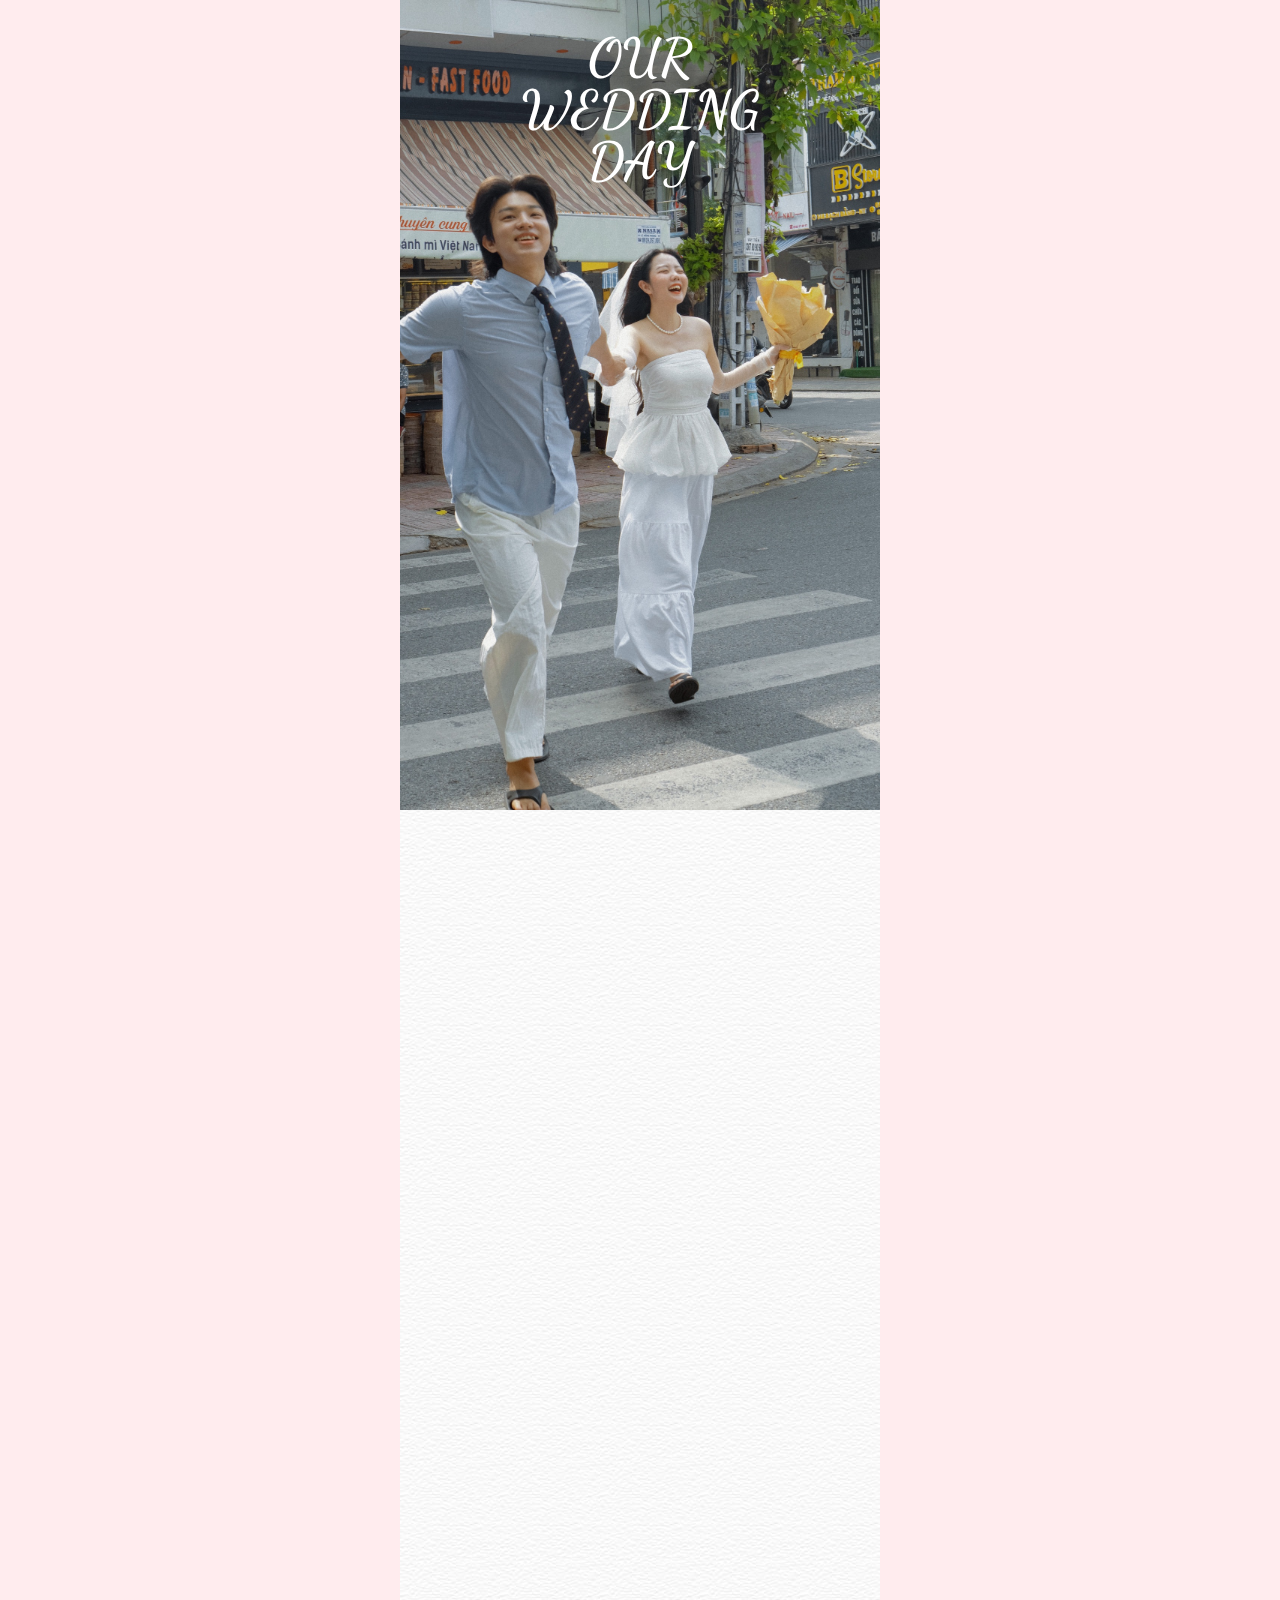
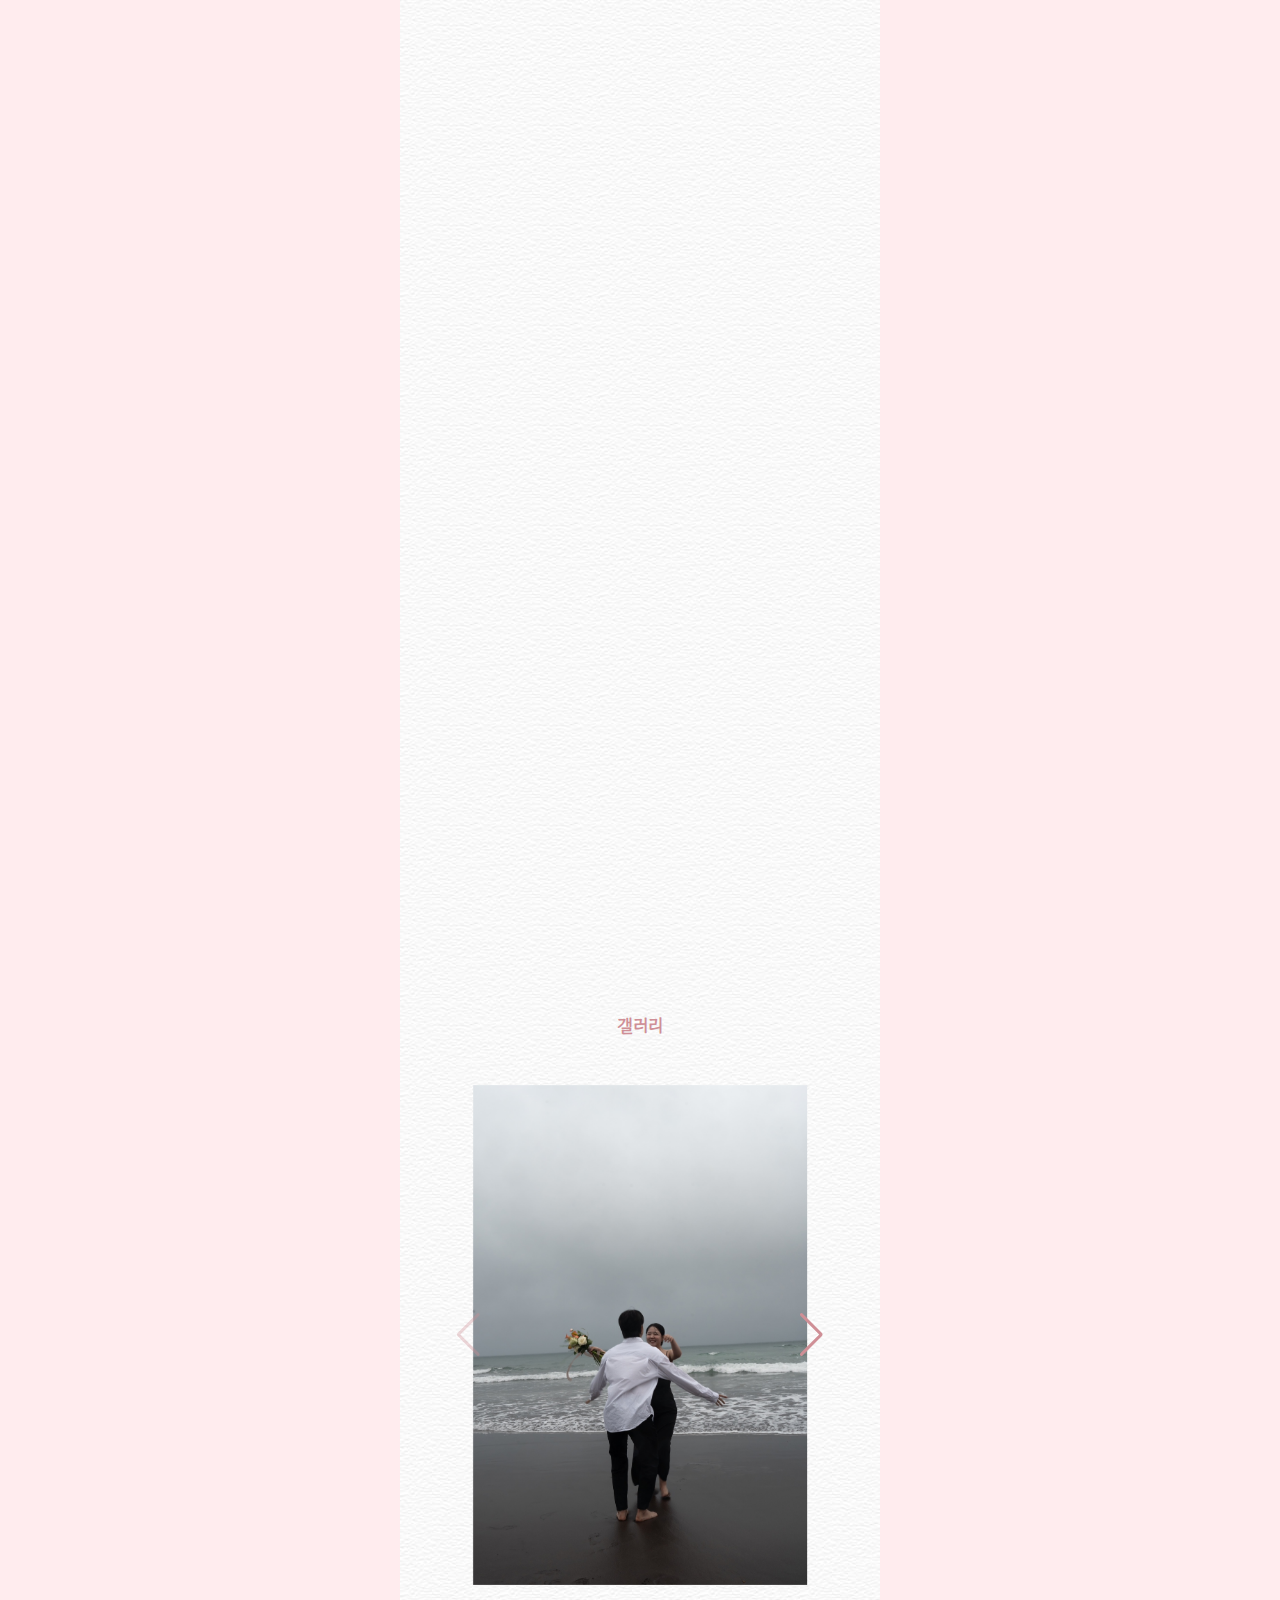
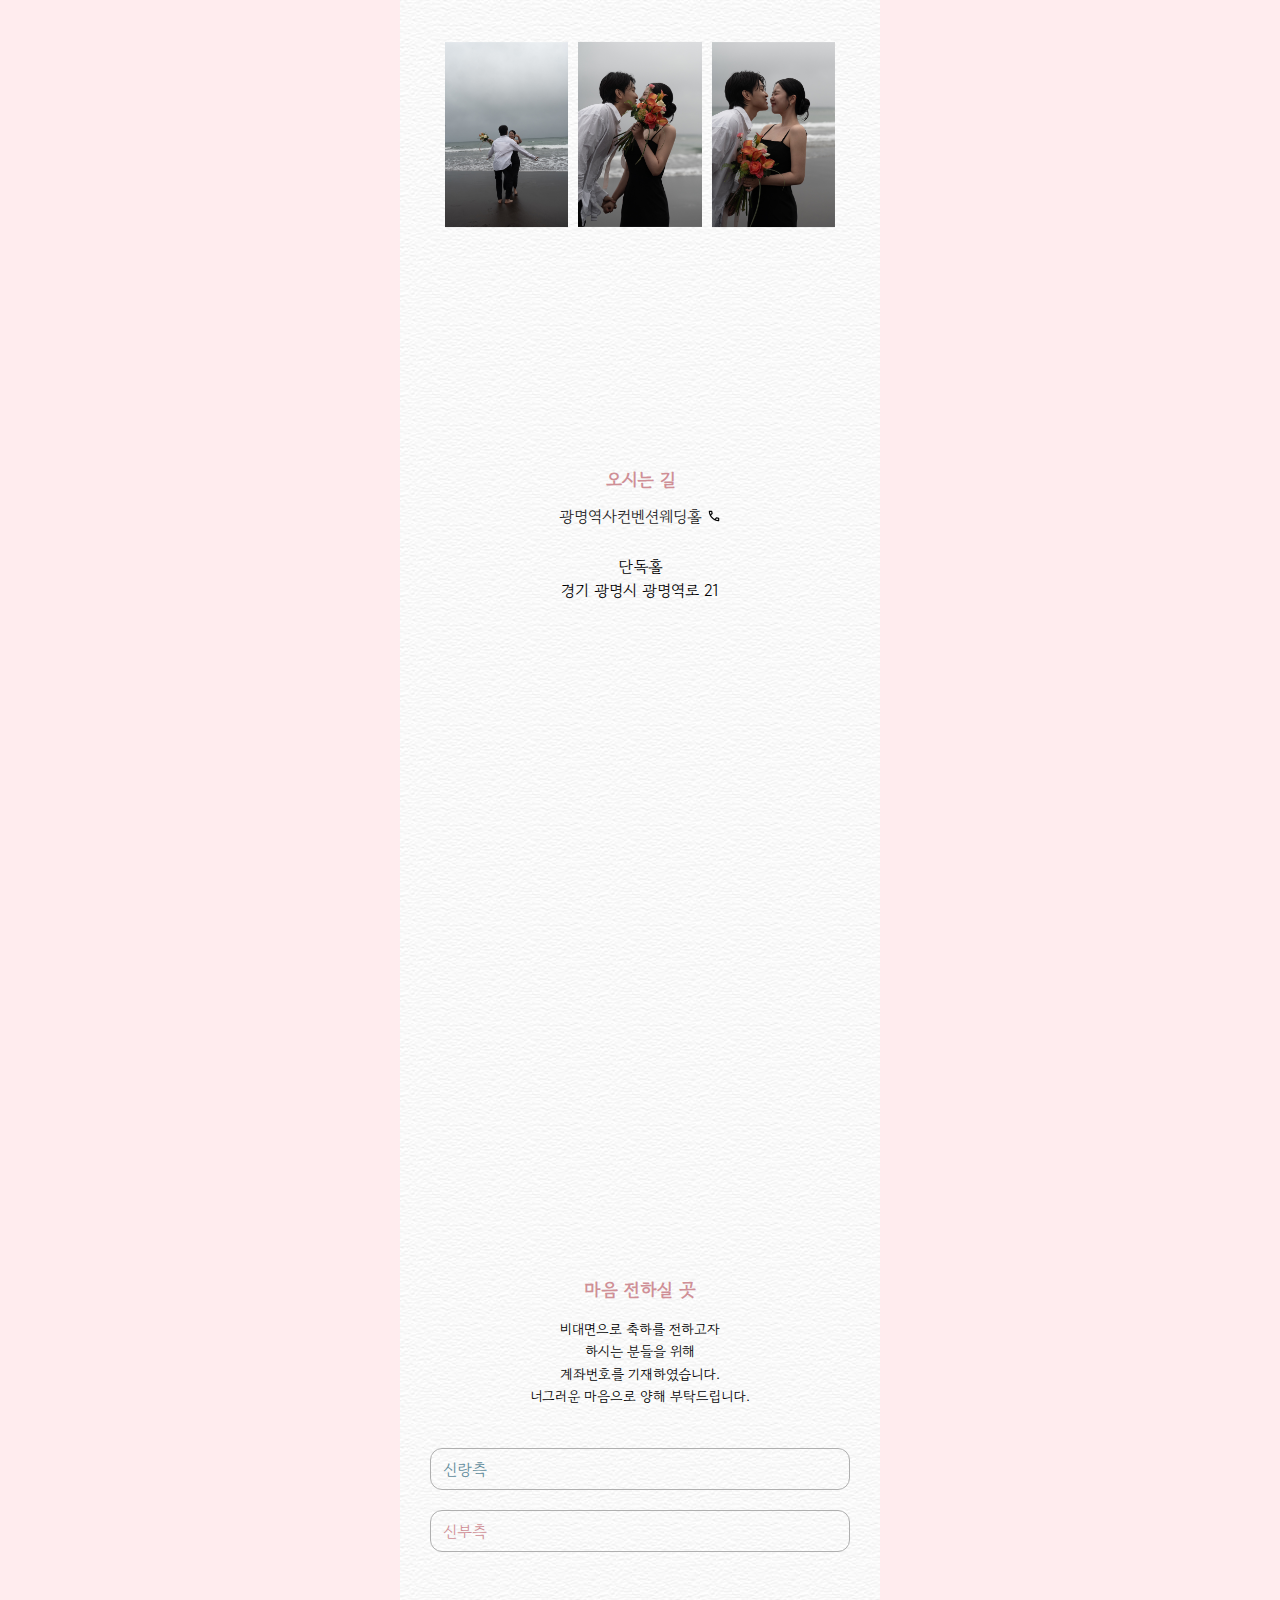
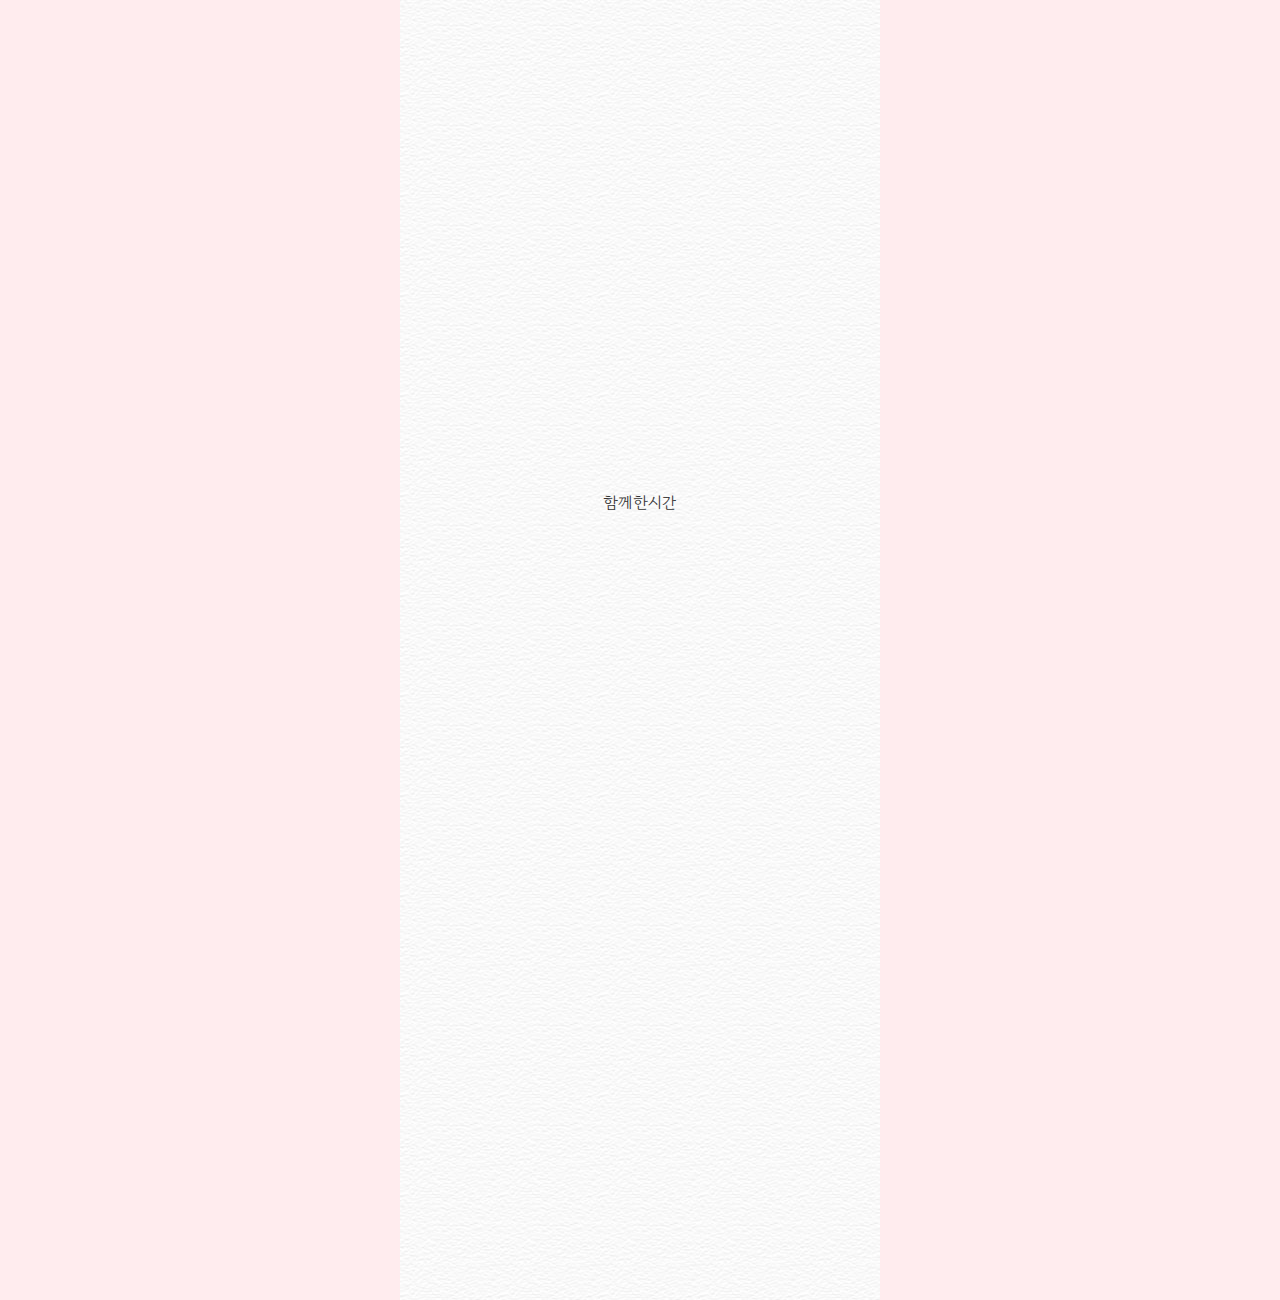
<file: index.html>
<!DOCTYPE html>
<html lang="en">
<head>
    <meta charset="UTF-8">
    <meta name="viewport" content="width=device-width, initial-scale=1.0">
    <title>한선우 ♥ 박주홍 결혼합니다.</title>
    <meta property="og:title" content="한선우 ♥ 박주홍 결혼합니다.">
    <meta property="og:type" content="website">
    <meta property="og:description" content="2024년 9월 1일 일요일 오후 3시">
    <meta property="og:locale" content="ko_KR">
    <meta property="og:image" content="assets/img/main3.jpeg" /> 
    <meta property="og:title" content="웹사이트 이름" /> 
    <link rel="stylesheet" href="assets/css/reset.css">
    <link rel="stylesheet" href="assets/css/font.css">
    <link rel="stylesheet" href="assets/css/common2.css">
    <link rel="preconnect" href="https://fonts.googleapis.com">
    <link rel="preconnect" href="https://fonts.gstatic.com" crossorigin>
    <link href="https://fonts.googleapis.com/css2?family=Gowun+Dodum&display=swap" rel="stylesheet">
    <link rel="stylesheet" href="https://cdn.jsdelivr.net/npm/swiper@11/swiper-bundle.min.css" />
    <script src="https://cdn.jsdelivr.net/npm/swiper@11/swiper-bundle.min.js"></script>
    <script charset="UTF-8" class="daum_roughmap_loader_script" src="https://ssl.daumcdn.net/dmaps/map_js_init/roughmapLoader.js"></script>
</head>
<body>
    <div class="wrap">
        
        <div class="container main">
            <h2 class="fadeup txt">Our<br>Wedding<br>Day</h2>
            <div class="fadeup">
            </div>
            <div class="reveal">
                <div class="image-wrap">
                    <img src="assets/img/main3.jpeg" alt="">
                </div>
            </div>
        </div>
        <div class="container intro">
            <div class="fadeup txt-line">
                2024년 9월 1일 일요일 오후 3시<br>
                광명역사컨벤션웨딩홀 단독홀
            </div>
            <div class="fadeup txt">
                <p class="color">Sunwoo and Juhong</p>
                <p>
                    언제나 서로를 최우<span class="point">선</span>으로 생각하며<br>
                    무슨 일이 있더라도 함께하는 <span class="point">우</span>리가 되겠습니다.<br>
                    <br>
                    앞으로 백 년 인생의 <span class="point">주</span>인공이 되어<br>
                    찬란하고 아름다운 다<span class="point">홍</span>빛으로 물들 사랑 이야기<br>
                    <br>
                    그 시작을 함께 빛내주시면<br>
                    기대에 부응하여 행복하게 잘 살겠습니다.<br>
                </p>
            </div>
            <div class="reveal">
                <div class="image-wrap">
                    <img src="assets/img/1.png" alt="">
                </div>
            </div>
            <div class="fadeup txt-name">
                <p>한동균·강미화의 <span>아들</span> <span>선우</span></p>
                <p>박원우·이정희의 <span>딸</span> <span>주홍</span></p>
            </div>
        </div>
        <div class="container calendar">
            <h2 class="fadeup">구월의<br>첫번째 날.</h2>
            <div class="fadeup cal">
                <table>
                    <tr>
                        <th class="red">일</th>
                        <th>월</th>
                        <th>화</th>
                        <th>수</th>
                        <th>목</th>
                        <th>금</th>
                        <th>토</th>
                    </tr>
                    <tr>
                        <td class="red target">1</td>
                        <td>2</td>
                        <td>3</td>
                        <td>4</td>
                        <td>5</td>
                        <td>6</td>
                        <td class="gray">7</td>
                    </tr>
                    <tr>
                        <td class="red">8</td>
                        <td>9</td>
                        <td>10</td>
                        <td>11</td>
                        <td>12</td>
                        <td>13</td>
                        <td class="gray">14</td>
                    </tr>
                    <tr>
                        <td class="red">15</td>
                        <td class="red">16</td>
                        <td class="red">17</td>
                        <td class="red">18</td>
                        <td>19</td>
                        <td>20</td>
                        <td class="gray">21</td>
                    </tr>
                    <tr>
                        <td class="red">22</td>
                        <td>23</td>
                        <td>24</td>
                        <td>25</td>
                        <td>26</td>
                        <td>27</td>
                        <td class="gray">28</td>
                    </tr>
                    <tr>
                        <td class="red">29</td>
                        <td>30</td>
                        <td></td>
                        <td></td>
                        <td></td>
                        <td></td>
                        <td></td>
                    </tr>
                </table>
            </div>
            <div class="fadeup count-box">
                <p>선우 <span>❤</span> 주홍 <span>결혼식까지</span></p>
                <div class="item day">1</div>
                <div class="item hour">2</div>
                <div class="item min">3</div>
                <div class="item sec">4</div>
            </div>
        </div>
        <div class="container gallery">
            <h2 class="sub-tit">갤러리</h2>
            <div class="img-wrap">
                <div style="--swiper-navigation-color: #fff; --swiper-pagination-color: #fff" class="swiper mySwiper2">
                    <div class="swiper-wrapper">
                      <div class="swiper-slide">
                        <img src="assets/img/1.jpeg" />
                      </div>
                      <div class="swiper-slide">
                        <img src="assets/img/2.jpeg" />
                      </div>
                      <div class="swiper-slide">
                        <img src="assets/img/3.jpeg" />
                      </div>
                      <div class="swiper-slide">
                        <img src="assets/img/4.jpeg" />
                      </div>
                      <div class="swiper-slide">
                        <img src="assets/img/5.jpeg" />
                      </div>
                      <div class="swiper-slide">
                        <img src="assets/img/6.jpeg" />
                      </div>
                      <div class="swiper-slide">
                        <img src="assets/img/7.jpeg" />
                      </div>
                      <div class="swiper-slide">
                        <img src="assets/img/8.jpeg" />
                      </div>
                    </div>
                    <div class="swiper-button-next"></div>
                    <div class="swiper-button-prev"></div>
                  </div>
                  <div thumbsSlider="" class="swiper mySwiper">
                    <div class="swiper-wrapper">
                      <div class="swiper-slide">
                        <img src="assets/img/1.jpeg" />
                      </div>
                      <div class="swiper-slide">
                        <img src="assets/img/2.jpeg" />
                      </div>
                      <div class="swiper-slide">
                        <img src="assets/img/3.jpeg" />
                      </div>
                      <div class="swiper-slide">
                        <img src="assets/img/4.jpeg" />
                      </div>
                      <div class="swiper-slide">
                        <img src="assets/img/5.jpeg" />
                      </div>
                      <div class="swiper-slide">
                        <img src="assets/img/6.jpeg" />
                      </div>
                      <div class="swiper-slide">
                        <img src="assets/img/7.jpeg" />
                      </div>
                      <div class="swiper-slide">
                        <img src="assets/img/8.jpeg" />
                      </div>
   
                    </div>
                  </div>
            </div>
        </div>
        <div class="container location">
            <div class="reveal">
                <h2 class="sub-tit">오시는 길</h2>
                <div class="info-box">
                    <a href="tel:028997400" var="placeTel">광명역사컨벤션웨딩홀 <i class="icon call"></i></a>
                    <p>
                        단독홀<br>
                        경기 광명시 광명역로 21
                    </p>
                    <div class="map">
                        <div id="daumRoughmapContainer1722229802074" class="root_daum_roughmap root_daum_roughmap_landing"></div>
                    </div>
                </div>
            </div>
        </div>
        <div class="container infomation">
            <div class="reveal">
                <h2 class="sub-tit">마음 전하실 곳</h2>
                <p class="sub-txt">
                    비대면으로 축하를 전하고자<br>
                    하시는 분들을 위해<br>
                    계좌번호를 기재하였습니다.<br>
                    너그러운 마음으로 양해 부탁드립니다.
                </p>
                <div class="account-wrap">
                    <div class="account-tit" onclick="collapse(this);">신랑측</div>
                    <ul class="account-list">
                        <li>
                            <div class="txt">
                                <strong>신랑</strong>
                                <p id="account1">110-1123-324412</p>
                                <p>카카오 한선우</p>
                            </div>
                            <div class="btn">
                                <a href="javascript:void();" onclick="copy('account1');return false;">복사</a>
                            </div>
                        </li>
                        <li>
                            <div class="txt">
                                <strong>신랑 아버지</strong>
                                <p id="account2">670-21-0050-631</p>
                                <p>국민은행 한동균</p>
                            </div>
                            <div class="btn">
                                <a href="javascript:void();" onclick="copy('account2');return false;">복사</a>
                            </div>
                        </li>
                        <li>
                            <div class="txt">
                                <strong>신랑 어머니</strong>
                                <p id="account3">452-02-111142</p>
                                <p>신한은행 강미화</p>
                            </div>
                            <div class="btn">
                                <a href="javascript:void();" onclick="copy('account3');return false;">복사</a>
                            </div>
                        </li>
                    </ul>
                </div>
                <div class="account-wrap">
                    <div class="account-tit" onclick="collapse(this);">신부측</div>
                    <ul class="account-list">
                        <li>
                            <div class="txt">
                                <strong>신부</strong>
                                <p id="account4">110-1123-324412</p>
                                <p>카카오 박주홍</p>
                            </div>
                            <div class="btn">
                                <a href="javascript:void();" onclick="copy('account4');return false;">복사</a>
                            </div>
                        </li>
                        <li>
                            <div class="txt">
                                <strong>신부 아버지</strong>
                                <p id="account5">207080-56-105332</p>
                                <p>농협은행 박원우</p>
                            </div>
                            <div class="btn">
                                <a href="javascript:void();" onclick="copy('account5');return false;">복사</a>
                            </div>
                        </li>
                        <li>
                            <div class="txt">
                                <strong>신부 어머니</strong>
                                <p id="account6">327-0700-9290</p>
                                <p>우리은행 이정희</p>
                            </div>
                            <div class="btn">
                                <a href="javascript:void();" onclick="copy('account6');return false;">복사</a>
                            </div>
                        </li>
                    </ul>
                </div>
            </div>
        </div>
        <div class="container last">
            <div class="reveal">
                <p>함께한시간</p>
                <p class="dDay"></p>
                <div class="image-wrap">
                    <img src="assets/img/2.png" alt="">
                </div>
            </div>
        </div>
    </div>
    <!-- <div class="mask">
        <div id="particle"></div>
    </div> -->
    <div id="particle"></div>
    <script>
        
    var swiper = new Swiper(".mySwiper", {
      spaceBetween: 10,
      slidesPerView: 3,
      freeMode: true,
      watchSlidesProgress: true,
    });
    var swiper2 = new Swiper(".mySwiper2", {
      spaceBetween:0,
      navigation: {
        nextEl: ".swiper-button-next",
        prevEl: ".swiper-button-prev",
      },
      thumbs: {
        swiper: swiper,
      },
    });
    </script>
    <script charset="UTF-8">
        new daum.roughmap.Lander({
            "timestamp" : "1722229802074",
            "key" : "2k7hw",
            "mapWidth" : "390",
            "mapHeight" : "360"
        }).render();
    </script>
    <script>
    </script>
     <script src="assets/js/common.js"></script>    
</body>
</html>
</file>
<file: assets/css/font.css>
@charset "utf-8";

@font-face {
  font-family: 'NotoSans';
  font-display: swap;
  src: url('../font/Noto_Sans_KR/static/NotoSansKR-Thin.ttf');
  font-weight: 300;
}
@font-face {
  font-family: 'NotoSans';
  font-display: swap;
  src: url('../font/Noto_Sans_KR/static/NotoSansKR-Regular.ttf');
  font-weight: 400;
}
@font-face {
    font-family: 'NotoSans';
    font-display: swap;
    src: url('../font/Noto_Sans_KR/static/NotoSansKR-Medium.ttf');
    font-weight: 500;
}

@font-face {
  font-family: 'Dacing';
  font-weight: 900;
  font-display: swap;
  src: url('../font/Dancing_Script/static/DancingScript-Bold.ttf') 
}
@font-face {
    font-family: 'Dacing';
    font-weight: 600;
    font-display: swap;
    src: url('../font/Dancing_Script/static/DancingScript-SemiBold.ttf') 
}
@font-face {
    font-family: 'Dacing';
    font-weight: 500;
    font-display: swap;
    src: url('../font/Dancing_Script/static/DancingScript-Medium.ttf') 
}
@font-face {
    font-family: 'Dacing';
    font-weight: 400;
    font-display: swap;
    src: url('../font/Dancing_Script/static/DancingScript-Regular.ttf') 
}
</file>
<file: assets/css/common2.css>
@charset "utf-8";
body {
    background:#ffecee
}
.particle {
    position:absolute;
    top:0;
    left: 0;
    width: 100vw;
    height: 100vh;
}
.mask {
    position:absolute;
    top: 0;
    left: 0;
    width: 100vw;
    height: 100vh;
    background:rgba(0,0,0,.8);
    z-index: 99999;
}
@keyframes fallen_1 {
    100% {
        top: calc(100% + 20px);
        transform: rotateX(-233070936026deg) rotateY(-1505794981590deg) rotateZ(-753941424566deg);
   }
}
@keyframes fallen_2 {
    100% {
        top: calc(100% + 20px);
        transform: rotateX(-2077634339070deg) rotateY(-1590228598864deg) rotateZ(-2044940232393deg);
   }
}
@keyframes fallen_3 {
    100% {
        top: calc(100% + 20px);
        transform: rotateX(-1102927046519deg) rotateY(-1781484039576deg) rotateZ(-1793482508272deg);
   }
}
@keyframes fallen_4 {
    100% {
        top: calc(100% + 20px);
        transform: rotateX(-1501826038202deg) rotateY(-320692051517deg) rotateZ(-1045719397955deg);
   }
}
@keyframes fallen_5 {
    100% {
        top: calc(100% + 20px);
        transform: rotateX(-236267320063deg) rotateY(-269934919128deg) rotateZ(-2059497871299deg);
   }
}

.gowun-dodum-regular {
    font-family: "Gowun Dodum", sans-serif;
    font-weight: 400;
    font-style: normal;
}

.wrap {
    width: 100vw;
    max-width: 480px;
    margin: 0 auto;
    font-family: 'Gowun Dodum', serif;
    overflow: hidden;
    background:url(../img/icon/bg_img_white.jpg);
    background-repeat: repeat;
}

.container {
    display: grid;
    place-items: center;
    height: 90vh;
    width: 100%;
    position: relative;
}

.image-wrap {
    transition: 1s ease-out;
    transition-delay: 0.2s;
    position: relative;
    width: 100%;
    height: 90vh;
    overflow: hidden;
    clip-path: polygon(0 100%, 100% 100%, 100% 100%, 0 100%);
    visibility: hidden;
}

.image-wrap img {
    transform: scale(1.3);
    transition: 2s ease-out;
    width: 100%;
    height: 100%;
    object-fit: cover;
}

.animating .image-wrap {
    clip-path: polygon(0 0, 100% 0, 100% 100%, 0 100%);
    visibility: visible;
    transform: skewY(0);
}

.animating img {
    transform: scale(1);
    transition: 2s ease-out;
}

.fadeup {
    opacity: 0;
    transition: 0.2s ease-out;
    transform: translateY(40px);
}

.fading-up {
    opacity: 1;
    transition: 1s ease-out;
    transform: translateY(0px);
    transition-delay: 0.4s;
}

.reveal {
    width: 100%;
    height: 90vh;
}

.main .image-wrap {
    /* position:absolute;
    top:50%;
    left: 50%;
    transform: translate(-50%,-50%);
    width:380px;
    height: 480px;
    border-radius: 10%; */
}

.main .txt {
    position: absolute;
    font-family: 'Dacing';
    font-size: 52px;
    text-transform: uppercase;
    font-weight: bold;
    text-align: center;
    z-index: 99;
    color: #fff;
    top: 4%;
    width: 50%;
    left: 50%;
    transform: translateX(-50%);
}

.color,
.sub-tit {
    color: #cf8f96;
}

.intro {
    padding: 60px 0;
}

.intro .reveal {
    height: 30vh;
    position: relative;
}

.intro .image-wrap {
    width: 100%;
    height: 30vh;
    position: absolute;
    bottom: 0;
}

.intro .txt-line {
    padding: 20px 28px;
    line-height: 24px;
    text-align: center;
    border-top: 1px solid #666;
    border-bottom: 1px solid #666;
}

.intro .txt {
    margin-top: 20px;
    text-align: center;
}
.intro .point {
    color:#cf8f96
}
.intro .txt .color {
    font-weight: bold;
    margin-bottom: 20px;
}

.intro .txt p:not(.color) {
    font-size: 14px;
    line-height: normal;
}

.intro .txt-name p {
    color: #333;
    font-size: 15px;
    text-align: end;
}

.intro .txt-name p+p {
    margin-top: 12px;
}

.intro .txt-name p span:not(:last-child) {
    font-size: 13px;
    display: inline-block;
    margin: 0 2px 0 2px;
    width: 32px;
    text-align: center;
}

.calendar {
    display: flex;
    flex-direction: column;
    align-items: center;
    justify-content: center;
    height: 90vh;
}

.calendar h2 {
    font-size: 24px;
    text-align: left;
    display: block;
    width: 100%;
    padding-left: 20%;
    margin-bottom: 20px;
    color: #cf8f96;
    line-height: normal;
}

.calendar .cal {
    width: 75%;
    padding: 30px 0;
    border-top: 1px solid #cf8f96;
    border-bottom: 1px solid #cf8f96;
}

.calendar .cal th,
.calendar .cal td {
    padding: 16px;
    font-size: 18px;
    text-align: center;
    font-weight: 300;
}

@media (max-width:400px) {

    .calendar .cal th,
    .calendar .cal td {
        padding: 12px
    }
}

.calendar .cal th {
    font-weight: 400;
}

.calendar .cal .red {
    color: red;
}

.calendar .cal .gray {
    color: #222
}

.calendar .cal .target {
    background: #cf8f96;
    border-radius: 50%;
    color: #fff;
    font-weight: 400;
}

.calendar .count-box {
    display: flex;
    flex-wrap: wrap;
    gap: 12px;
    margin-top: 50px;
    justify-content: center
}

.calendar .count-box p {
    display: block;
    margin-bottom: 20px;
    width: 100%;
    text-align: center;
}

.calendar .count-box .item {
    position: relative;
    background: #cf8f96;
    color: darkslategrey;
    padding: 16px 22px 34px;
    font-size: 18px;
    font-weight: 300;
    border-radius: 50%;
    color: #fff;
    box-shadow: 0 10px 15px -3px rgba(0, 0, 0, .1), 0 4px 6px -4px rgba(0, 0, 0, .1);
}

.calendar .item::before {
    position: absolute;
    bottom: 14px;
    left: 50%;
    transform: translateX(-50%);
    font-size: 10px;
    text-transform: uppercase;
}

.calendar .item.day::before {
    content: 'DAY';
}

.calendar .item.hour::before {
    content: 'hour';
}

.calendar .item.min::before {
    content: 'minutes';
}

.calendar .item.sec::before {
    content: 'seconds';
}
.gallery {
    margin:50px 0;
    height: 100vh;
}
.gallery .sub-tit {
    font-size: 18px;
    margin-bottom: 20px;
}
.swiper img {
    width: 100%;
    height: 100%;
    object-fit: contain;
}

.swiper-slide {
    width: 100%;
}

.mySwiper2 .swiper-slide {
    display: flex;
    align-items: center;
    justify-content: center;
    height: 500px;
}

.swiper.mySwiper2 {
    width: 390px;
    height: 500px;
}

.swiper.mySwiper {
    width: 390px;
    height: 300px;
}

.swiper-button-next,
.swiper-button-prev {
    color: #cf8f96 !important;
}
.location {
    padding-top: 120px;
    text-align: center;
    height: 90vh;
}
.location .map {
    display: flex;
    justify-content: center;
}
.sub-tit {
    font-size: 18px;
    margin-bottom: 20px;
    font-weight: bold;
}
.location .info-box a {
    text-decoration: none;
    color: #222;
}
.location .info-box p{
    margin:30px 0;
    line-height: normal;
}
.icon {
    display: inline-block;
    width: 14px;
    height: 14px;
}
.icon.call {
    background: url(../img/icon/call.svg);
    background-size: contain;
}
.infomation {
    text-align: center;
    padding:0 30px;
    box-sizing: border-box;
}
.infomation .sub-txt {
    line-height: 1.6;
    font-size: 14px;
}
.infomation .account-tit {
    padding: 12px;
    border: 1px solid #afafaf;
    border-radius: 12px;
    text-align: left;
    color: #5f8b9b;
}
.infomation .account-wrap {
    margin-top: 40px;
}
.infomation .account-wrap + .account-wrap {
    margin-top:20px;
}
.infomation .account-list {
    max-height: 0;
    display: none;
}
.infomation .account-tit.active + .account-list {
    display: block;
}

.infomation .account-list li {
    display: flex;
    align-items: center;
    justify-content: space-between;
    border-bottom: 1px solid #afafaf;
    padding: 12px;
    box-sizing: border-box;
    border: 1px solid #afafaf;
    border-top: 0;
    border-top-left-radius: 12px;
    border-top-right-radius: 12px;
    border-bottom-left-radius: 12px;
    border-bottom-right-radius: 12px;
}
.infomation .account-list .txt {
    text-align: left;
}
.infomation .account-list .txt strong {
    display: block;
    margin:8px 0;
    color: #5f8b9b;
    font-weight: bold;
}
.infomation .account-list p {
    margin:3px 0;
    font-size: 14px;
    color: #333;
    line-height: normal;
}
.infomation .account-wrap:nth-of-type(2) .account-tit {
    color:#cf8f96
}
.infomation .account-wrap:nth-of-type(2) .account-list .txt strong {
    color:#cf8f96
}
.infomation .btn a {
    border-radius: 4px;
    color: #5d5d5d;
    box-shadow: 2px 2px 3px -1px rgba(0, 0, 0, 0.1);
    text-decoration: none;
    padding: 6px 16px;
    font-size: 14px;
    border: 1px solid #bfbfbf;
}
.last {
    text-align: center;
}
.last p {
    font-size: 16px;
    color:#333;
    line-height: normal;
}
.last .image-wrap {
    margin-top: 60px;
    border-top-left-radius: 20px;
    border-top-right-radius: 20px;
}
</file>
